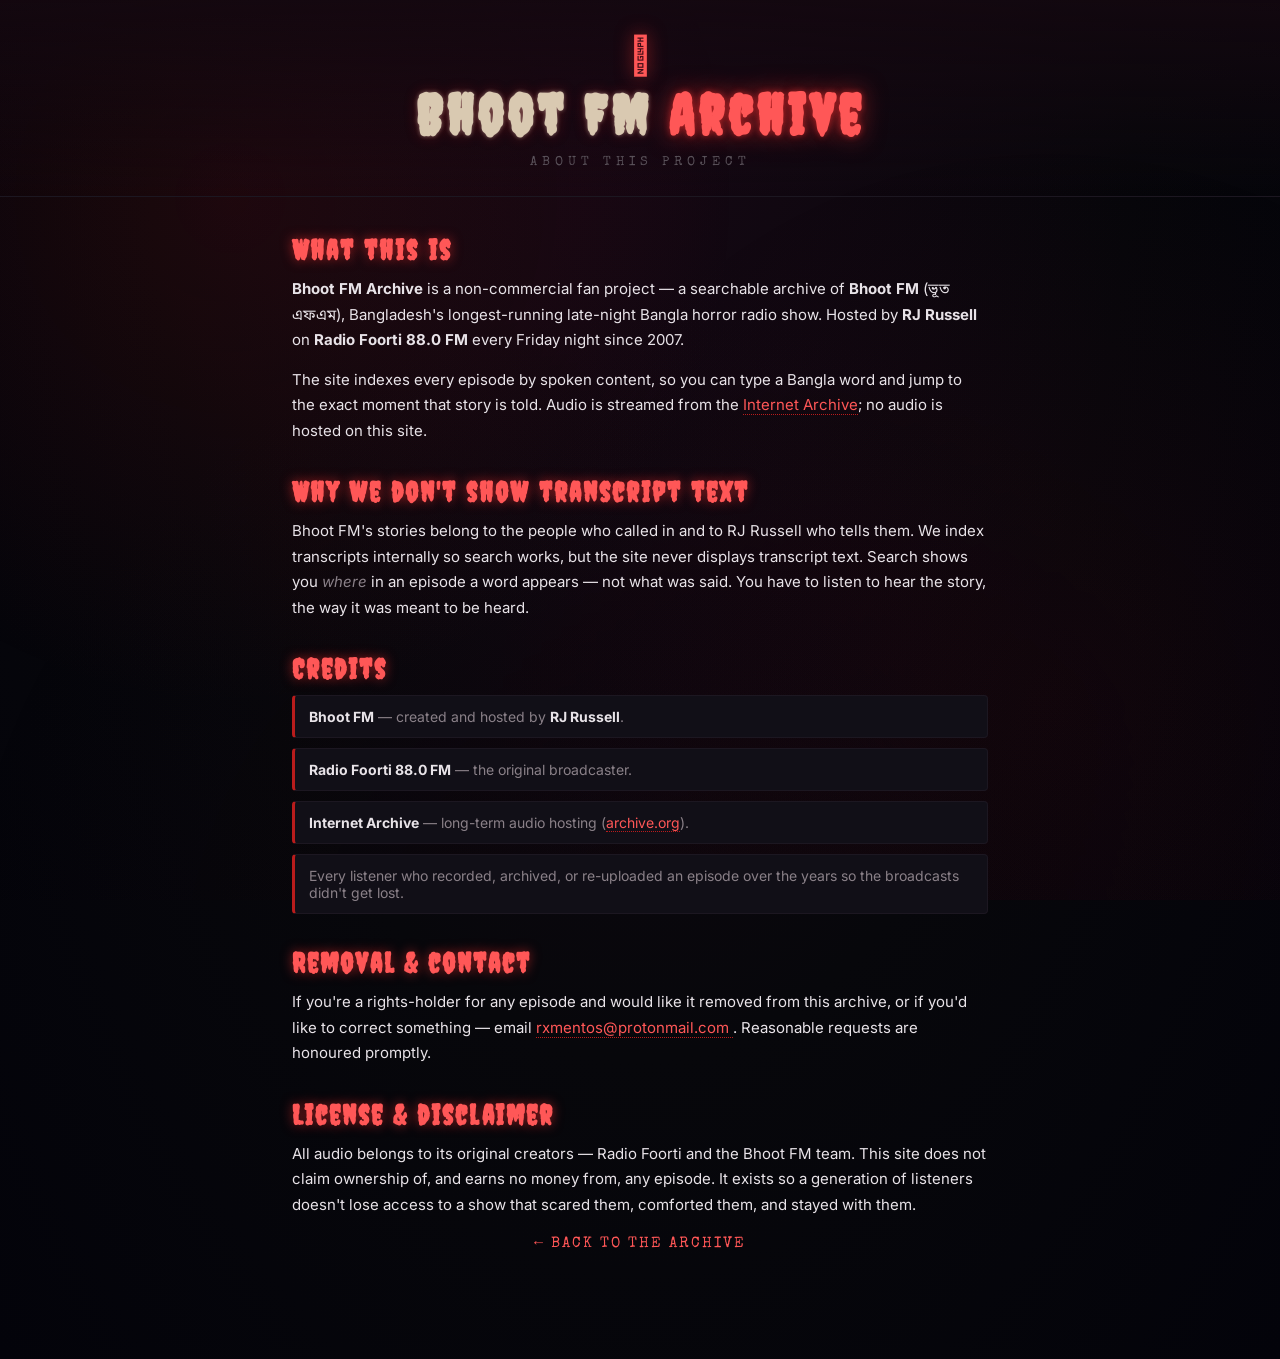
<file: static/about.html>
<!doctype html>
<html lang="en">
<head>
<meta charset="utf-8" />
<meta name="viewport" content="width=device-width, initial-scale=1, viewport-fit=cover" />
<meta name="theme-color" content="#07070b" />

<title>About — Bhoot FM Archive</title>
<meta name="description" content="About the Bhoot FM Archive: who built it, why it exists, credits to RJ Russell and Radio Foorti, and how to request removal." />
<meta name="robots" content="index, follow" />
<meta name="google-site-verification" content="x2k6XCK57qFtGtlagEFWVf2wMVAc4grhgmQkv-zWyIY" />
<meta name="msvalidate.01" content="B6535AEAFCCD59B1825B2DB499114FBD" />
<link rel="canonical" href="/about.html" />
<link rel="icon" href="/favicon.svg" type="image/svg+xml" />
<link rel="apple-touch-icon" href="/apple-touch-icon.png" />

<meta property="og:type" content="article" />
<meta property="og:site_name" content="Bhoot FM Archive" />
<meta property="og:title" content="About — Bhoot FM Archive" />
<meta property="og:description" content="A non-commercial fan archive of Bhoot FM, the Bangla horror radio show on Radio Foorti 88.0 FM hosted by RJ Russell." />
<meta property="og:image" content="/og-image.png" />
<meta property="og:image:width" content="1200" />
<meta property="og:image:height" content="630" />
<meta name="twitter:card" content="summary_large_image" />
<meta name="twitter:title" content="About — Bhoot FM Archive" />
<meta name="twitter:image" content="/og-image.png" />

<link rel="preconnect" href="https://fonts.googleapis.com" />
<link rel="preconnect" href="https://fonts.gstatic.com" crossorigin />
<link href="https://fonts.googleapis.com/css2?family=Creepster&family=Special+Elite&family=Noto+Sans+Bengali:wght@400;500;700&family=Inter:wght@400;500;600;700&display=swap" rel="stylesheet" />
<link rel="stylesheet" href="style.css" />
</head>
<body class="about-page">

<header role="banner">
  <div class="brand">
    <a href="/" class="logo" aria-label="Home">𓁹</a>
    <h1 class="title-flicker">
      Bhoot FM <span class="accent">Archive</span>
    </h1>
    <p class="tagline">about this project</p>
  </div>
</header>

<main id="main" role="main" class="about-main">
  <article class="about">
    <h2>What this is</h2>
    <p>
      <strong>Bhoot FM Archive</strong> is a non-commercial fan project — a
      searchable archive of <strong>Bhoot FM</strong>
      (<span lang="bn">ভূত এফএম</span>), Bangladesh's longest-running
      late-night Bangla horror radio show. Hosted by
      <strong>RJ Russell</strong> on
      <strong>Radio Foorti 88.0 FM</strong> every Friday night since 2007.
    </p>
    <p>
      The site indexes every episode by spoken content, so you can type a
      Bangla word and jump to the exact moment that story is told. Audio is
      streamed from the <a href="https://archive.org" rel="noopener noreferrer" target="_blank">Internet Archive</a>;
      no audio is hosted on this site.
    </p>

    <h2>Why we don't show transcript text</h2>
    <p>
      Bhoot FM's stories belong to the people who called in and to RJ Russell
      who tells them. We index transcripts internally so search works, but the
      site never displays transcript text. Search shows you
      <em>where</em> in an episode a word appears — not what was said. You
      have to listen to hear the story, the way it was meant to be heard.
    </p>

    <h2>Credits</h2>
    <ul class="credit-list">
      <li>
        <strong>Bhoot FM</strong> — created and hosted by
        <strong>RJ Russell</strong>.
      </li>
      <li>
        <strong>Radio Foorti 88.0 FM</strong> — the original broadcaster.
      </li>
      <li>
        <strong>Internet Archive</strong> — long-term audio hosting
        (<a href="https://archive.org" rel="noopener noreferrer" target="_blank">archive.org</a>).
      </li>
      <li>
        Every listener who recorded, archived, or re-uploaded an episode
        over the years so the broadcasts didn't get lost.
      </li>
    </ul>

    <h2>Removal &amp; contact</h2>
    <p>
      If you're a rights-holder for any episode and would like it removed
      from this archive, or if you'd like to correct something — email
      <a href="mailto:rxmentos@protonmail.com?subject=Bhoot%20FM%20Archive%20%E2%80%94%20takedown%2Fcontact">
        rxmentos@protonmail.com
      </a>.
      Reasonable requests are honoured promptly.
    </p>

    <h2>License &amp; disclaimer</h2>
    <p>
      All audio belongs to its original creators — Radio Foorti and the
      Bhoot FM team. This site does not claim ownership of, and earns no
      money from, any episode. It exists so a generation of listeners
      doesn't lose access to a show that scared them, comforted them, and
      stayed with them.
    </p>

    <p class="back-link">
      <a href="/">← back to the archive</a>
    </p>
  </article>
</main>

<script data-goatcounter="https://bhootfm.goatcounter.com/count" async src="//gc.zgo.at/count.js"></script>
</body>
</html>
</file>
<file: static/style.css>
/* ─── Theme ─────────────────────────────────────────────────────── */
:root {
  --bg: #07070b;
  --bg-grad: radial-gradient(ellipse at top, #160814 0%, #07070b 55%, #03030a 100%);
  --bg-elev: #110f17;
  --bg-elev-2: #1a1622;
  --border: #2c1f2a;
  --border-soft: #1c1721;
  --text: #e8e3e8;
  --text-dim: #8a8088;
  --text-faint: #5a525a;
  --blood: #b91c1c;
  --blood-soft: #ff5757;
  --blood-glow: rgba(255, 50, 50, 0.55);
  --bone: #d9c9b1;
  --player-h: 88px;
}

* { box-sizing: border-box; }
html, body {
  margin: 0; padding: 0; min-height: 100vh;
  background: var(--bg);
}
body {
  font-family: 'Inter', 'Noto Sans Bengali', system-ui, sans-serif;
  background: var(--bg);
  background-image: var(--bg-grad);
  color: var(--text);
  padding-bottom: calc(var(--player-h) + env(safe-area-inset-bottom) + 20px);
  overflow-x: hidden;
  position: relative;
  -webkit-tap-highlight-color: transparent;
}

::selection { background: var(--blood); color: var(--bone); }

/* ─── Background layers ─────────────────────────────────────────── */
/* One static fixed-position blood-mist layer. No scanlines, no noise —
   the cleaner background looks better and means one less compositor
   pass per frame. */
body::before {
  content: "";
  position: fixed; inset: 0; z-index: 0; pointer-events: none;
  background:
    radial-gradient(circle at 18% 22%, rgba(140, 16, 22, 0.16) 0%, transparent 40%),
    radial-gradient(circle at 82% 78%, rgba(80, 4, 20, 0.14) 0%, transparent 44%),
    radial-gradient(circle at 50% 110%, rgba(20, 4, 12, 0.28) 0%, transparent 58%);
}
/* Drip layer holds JS-spawned blood drops + secret easter eggs. */
#drip-layer {
  position: fixed; inset: 0; z-index: 9998; pointer-events: none; overflow: hidden;
}

header, main, .player-bar { position: relative; z-index: 1; }

/* ─── Header ────────────────────────────────────────────────────── */
header {
  padding: 32px 24px 22px;
  display: flex; flex-direction: column; align-items: center;
  gap: 18px;
  border-bottom: 1px solid var(--border-soft);
  background: linear-gradient(180deg, rgba(20, 8, 16, 0.85) 0%, rgba(7, 7, 11, 0.0) 100%);
}
.brand { display: flex; flex-direction: column; align-items: center; gap: 4px; text-align: center; }
.brand .logo {
  font-size: 38px;
  color: var(--blood-soft);
  text-shadow: 0 0 18px var(--blood-glow);
  /* Drop-shadow filter removed — was forcing a per-frame GPU blur on
     this constantly-blinking element. Text-shadow above gives the
     same visual; it's painted once into the layer. */
  animation: eye-blink 7s ease-in-out infinite;
  cursor: pointer;
  user-select: none;
  /* Hint the browser to put this on its own compositor layer so the
     opacity blink doesn't repaint the entire header. */
  will-change: opacity;
  transition: transform 0.2s;
}
.brand .logo:hover {
  transform: scale(1.15) rotate(-3deg);
  filter: drop-shadow(0 0 14px rgba(255, 110, 110, 0.7));
}
@keyframes eye-blink {
  0%, 92%, 100% { opacity: 1; }
  94%           { opacity: 0.15; }
  96%           { opacity: 1; }
}
.brand h1 {
  font-family: 'Creepster', 'Special Elite', cursive;
  font-size: clamp(38px, 6vw, 56px);
  margin: 0;
  letter-spacing: 4px;
  color: var(--bone);
  /* Shrunk text-shadow blur radius — 40px blur was expanding the paint
     rect to twice the title's size, forcing the compositor to handle
     more pixels every frame the title's layer was touched. */
  text-shadow:
    0 0 4px rgba(255, 240, 220, 0.4),
    0 0 14px rgba(185, 28, 28, 0.32);
}
.brand h1 .accent {
  color: var(--blood-soft);
  text-shadow: 0 0 6px var(--blood-glow), 0 0 24px var(--blood-glow);
}
/* Cheap flicker — only opacity. The previous animation tweened the
   text-shadow blur radius from 50px to 0 every 6s, which forced the
   GPU to re-rasterize the big glowing title every frame during each
   transition. Opacity-only flicker has the same visual effect at
   ~zero cost — plus will-change promotes it to its own compositor
   layer so the heavy text-shadow only paints once. */
.title-flicker {
  animation: flicker 6s infinite;
  will-change: opacity;
}
@keyframes flicker {
  0%, 19%, 21%, 23%, 25%, 54%, 56%, 100% { opacity: 1; }
  20%, 24%, 55%                          { opacity: 0.55; }
}
.brand .tagline {
  margin: 0;
  font-family: 'Special Elite', 'Noto Sans Bengali', serif;
  font-size: 13px;
  color: var(--text-faint);
  letter-spacing: 5px;
  text-transform: uppercase;
  /* Fixed height + single line so the layout never shifts when the
     rotating taglines change (English vs. Bangla have different
     intrinsic line heights, and longer phrases used to wrap). */
  height: 1.8em;
  line-height: 1.8em;
  white-space: nowrap;
  overflow: hidden;
  text-overflow: ellipsis;
  max-width: 92vw;
  will-change: opacity;
  contain: layout paint;
}

/* ─── Search ────────────────────────────────────────────────────── */
.search {
  display: flex; align-items: center; gap: 8px;
  width: 100%; max-width: 720px;
  flex-wrap: wrap;
  justify-content: center;
}
.search input {
  flex: 1; min-width: 220px;
  background: var(--bg-elev);
  border: 1px solid var(--border);
  color: var(--text);
  padding: 12px 16px;
  border-radius: 4px;
  font-size: 15px;
  font-family: 'Special Elite', 'Noto Sans Bengali', 'Inter', serif;
  letter-spacing: 1px;
  transition: border-color 0.2s, box-shadow 0.2s;
  min-height: 44px;
}
.search input::placeholder { color: var(--text-faint); font-style: italic; }
.search input:focus {
  outline: none;
  border-color: var(--blood);
  box-shadow: 0 0 0 1px var(--blood), 0 0 18px rgba(185, 28, 28, 0.35);
}
.search button {
  background: var(--blood);
  color: var(--bone);
  border: 1px solid #6b1010;
  padding: 11px 22px;
  border-radius: 4px;
  font-family: 'Special Elite', 'Noto Sans Bengali', serif;
  font-weight: 600;
  letter-spacing: 2px;
  cursor: pointer;
  transition: background 0.18s, box-shadow 0.18s, transform 0.06s;
  text-transform: uppercase;
  font-size: 13px;
  min-height: 44px;
}
.search button:hover { background: #d62525; box-shadow: 0 0 18px rgba(255, 50, 50, 0.5); }
.search button:active { transform: translateY(1px); }

/* Banglish toggle */
.banglish-toggle {
  display: flex;
  align-items: center;
  justify-content: center;
  gap: 8px;
  margin: 8px 0 0;
  font-family: 'Special Elite', 'Noto Sans Bengali', serif;
  font-size: 13px;
  color: var(--text-faint);
}

.toggle-label {
  display: flex;
  align-items: center;
  gap: 6px;
  cursor: pointer;
}

.toggle-text {
  color: var(--text-dim);
  font-weight: 500;
}

.toggle-hint {
  color: var(--text-faint);
  font-size: 12px;
}

.toggle-switch {
  position: relative;
  width: 44px;
  height: 24px;
  background: var(--bg-elev-2);
  border: 1px solid var(--border);
  border-radius: 12px;
  cursor: pointer;
  transition: background 0.2s, border-color 0.2s;
  padding: 0;
}

.toggle-switch[aria-checked="true"] {
  background: var(--blood);
  border-color: var(--blood);
}

.toggle-slider {
  position: absolute;
  top: 2px;
  left: 2px;
  width: 18px;
  height: 18px;
  background: var(--bone);
  border-radius: 50%;
  transition: transform 0.2s;
}

.toggle-switch[aria-checked="true"] .toggle-slider {
  transform: translateX(20px);
}
.icon-btn {
  background: var(--bg-elev);
  color: var(--blood-soft);
  border: 1px solid var(--border);
  padding: 10px 14px;
  border-radius: 4px;
  font-size: 18px;
  cursor: pointer;
  transition: border-color 0.15s, box-shadow 0.15s, transform 0.3s;
  min-height: 44px;
}
.icon-btn:hover {
  border-color: var(--blood);
  box-shadow: 0 0 14px -4px var(--blood-glow);
  transform: rotate(180deg);
}
/* (.filter / "indexed only" removed — all episodes are indexed now.) */

/* Bengali sub-name under the title (visible, helps both UX & SEO). */
.alt-name {
  margin: 0;
  font-family: 'Noto Sans Bengali', 'Special Elite', serif;
  font-size: 14px;
  color: var(--blood-soft);
  letter-spacing: 2px;
  opacity: 0.85;
  text-shadow: 0 0 10px var(--blood-glow);
}

/* How-to-use hint sits under the search box, gentle introduction. */
.how-to {
  margin: 4px 0 0;
  max-width: 620px;
  text-align: center;
  font-family: 'Special Elite', 'Noto Sans Bengali', serif;
  font-size: 13px;
  color: var(--text-faint);
  letter-spacing: 0.4px;
  line-height: 1.55;
}
.how-to .how-bn {
  display: block;
  margin-top: 6px;
  font-family: 'Noto Sans Bengali', sans-serif;
  letter-spacing: 0;
  font-size: 13px;
  color: var(--text-dim);
}
.how-to strong { color: var(--blood-soft); font-weight: 600; }
.how-eg {
  background: transparent;
  border: 1px dashed var(--border);
  color: var(--blood-soft);
  font-family: 'Noto Sans Bengali', sans-serif;
  font-size: 13px;
  padding: 1px 8px;
  margin: 0 1px;
  border-radius: 3px;
  cursor: pointer;
  transition: border-color 0.15s, background 0.15s;
}
.how-eg:hover {
  border-color: var(--blood);
  background: rgba(185, 28, 28, 0.12);
}
.how-to .how-chip {
  display: inline-block;
  padding: 1px 6px;
  border-radius: 3px;
  border: 1px solid var(--border);
  color: var(--blood-soft);
  font-size: 12px;
  letter-spacing: 1px;
}

/* Credits section — lives at the bottom of the content area. */
.credits {
  margin: 56px auto 24px;
  max-width: 720px;
  text-align: center;
  font-family: 'Special Elite', 'Noto Sans Bengali', serif;
  color: var(--text-faint);
  font-size: 13px;
  line-height: 1.7;
  letter-spacing: 0.4px;
  padding: 24px 16px 0;
  border-top: 1px solid var(--border-soft);
}
.credits-h {
  font-family: 'Creepster', 'Noto Sans Bengali', cursive;
  font-size: 22px;
  letter-spacing: 2px;
  color: var(--blood-soft);
  margin: 0 0 14px;
  text-shadow: 0 0 12px var(--blood-glow);
}
.credits p { margin: 0 0 10px; }
.credits p[lang="bn"] {
  font-family: 'Noto Sans Bengali', sans-serif;
  line-height: 1.85;
  letter-spacing: 0;
  color: var(--text-dim);
}
.credits strong { color: var(--text-dim); font-weight: 600; }
.credits a { color: var(--blood-soft); text-decoration: none; border-bottom: 1px dotted currentColor; }
.credits a:hover { color: var(--blood); }
.credits .thanks { color: var(--text-dim); }
.credits .copyright {
  margin-top: 18px;
  font-size: 11px;
  letter-spacing: 1.5px;
  text-transform: uppercase;
  color: var(--text-faint);
  opacity: 0.7;
}
.credits .copyright span { color: var(--blood-soft); margin-left: 4px; }

.kbd-hint {
  font-family: 'Special Elite', 'Noto Sans Bengali', monospace;
  font-size: 11px;
  color: var(--text-faint);
  letter-spacing: 2px;
  text-transform: uppercase;
  opacity: 0.6;
  display: none;
}
@media (hover: hover) and (pointer: fine) {
  .kbd-hint { display: block; }
}
.kbd-hint kbd {
  background: var(--bg-elev);
  border: 1px solid var(--border);
  border-radius: 3px;
  padding: 1px 6px;
  margin: 0 2px;
  font-size: 10px;
  color: var(--bone);
}

/* ─── Main ──────────────────────────────────────────────────────── */
main { max-width: 980px; margin: 0 auto; padding: 28px 22px; }
.status {
  color: var(--text-dim);
  margin-bottom: 16px;
  font-size: 13px;
  font-family: 'Special Elite', 'Noto Sans Bengali', serif;
  letter-spacing: 1px;
  min-height: 1.2em;
}
.hidden { display: none !important; }

/* ─── Cards ─────────────────────────────────────────────────────── */
.card {
  background: var(--bg-elev);
  border: 1px solid var(--border);
  border-radius: 6px;
  padding: 18px 20px;
  margin-bottom: 14px;
  transition: border-color 0.18s, box-shadow 0.18s, transform 0.12s;
  position: relative;
  overflow: hidden;
  /* Off-screen cards are skipped during paint/layout entirely. Huge
     win when there are 488 episode cards but only a dozen visible. */
  content-visibility: auto;
  contain-intrinsic-size: auto 70px;
}
.card::before {
  content: "";
  position: absolute; inset: 0;
  border-radius: 6px;
  pointer-events: none;
  background: linear-gradient(135deg, rgba(255, 70, 70, 0.0) 0%, rgba(255, 70, 70, 0.06) 50%, rgba(255, 70, 70, 0.0) 100%);
  opacity: 0;
  transform: translateX(-100%);
  transition: opacity 0.18s, transform 0.6s;
}
.card:hover { border-color: var(--blood); box-shadow: 0 0 0 1px rgba(185, 28, 28, 0.4), 0 0 28px -8px var(--blood-glow); }
.card:hover::before { opacity: 1; transform: translateX(100%); }
.card-appear {
  animation: card-rise 0.5s ease forwards;
  opacity: 0;
  /* Fallback: if animation doesn't run (reduced motion, JS issues),
     cards should still be visible after a brief moment. */
  animation-fill-mode: forwards;
}
@keyframes card-rise {
  from { opacity: 0; transform: translateY(8px); }
  to   { opacity: 1; transform: translateY(0); }
}
.card-head {
  display: flex; align-items: baseline; justify-content: space-between;
  gap: 12px; flex-wrap: wrap;
}
.card-date {
  font-family: 'Special Elite', 'Noto Sans Bengali', monospace;
  font-size: 12px;
  color: var(--text-faint);
  letter-spacing: 2px;
  text-transform: uppercase;
}
.card-title {
  font-family: 'Special Elite', 'Noto Sans Bengali', serif;
  font-weight: 600;
  font-size: 17px;
  color: var(--bone);
  letter-spacing: 1px;
}
.card-count {
  font-family: 'Special Elite', 'Noto Sans Bengali', monospace;
  font-size: 12px;
  color: var(--blood-soft);
  letter-spacing: 1.5px;
  text-transform: uppercase;
}

/* ─── Markers ───────────────────────────────────────────────────── */
.markers { display: flex; flex-wrap: wrap; gap: 8px; margin-top: 14px; }
.marker {
  display: inline-flex; align-items: center; gap: 6px;
  font-family: 'Special Elite', 'Noto Sans Bengali', monospace;
  font-size: 12px;
  background: var(--bg-elev-2);
  border: 1px solid var(--border);
  color: var(--blood-soft);
  padding: 8px 12px;
  border-radius: 4px;
  cursor: pointer;
  letter-spacing: 1.5px;
  transition: background 0.15s, border-color 0.15s, box-shadow 0.15s, transform 0.06s;
  font-variant-numeric: tabular-nums;
  min-height: 36px;
}
.marker::before { content: "▶"; font-size: 9px; opacity: 0.7; }
.marker:hover {
  background: rgba(185, 28, 28, 0.18);
  border-color: var(--blood);
  box-shadow: 0 0 14px -2px var(--blood-glow);
}
.marker:active { transform: scale(0.97); }
.marker.active {
  background: var(--blood);
  color: var(--bone);
  border-color: var(--blood);
  box-shadow: 0 0 22px -4px var(--blood-glow);
}
/* (Looping box-shadow pulses removed — animating shadow blur radius
   forces the GPU to re-rasterize the halo every frame. The static
   shadow already gives the markers their bloody glow.) */

/* ─── Episode card ──────────────────────────────────────────────── */
.episode-card {
  cursor: pointer;
  display: flex; align-items: center; justify-content: space-between;
  gap: 16px;
}
.episode-card .ep-segs {
  font-family: 'Special Elite', 'Noto Sans Bengali', monospace;
  font-size: 11px;
  letter-spacing: 1px;
  color: var(--text-faint);
  text-transform: uppercase;
}

/* ─── Transcript / marker grid view ─────────────────────────────── */
.transcript .back-btn {
  background: transparent;
  border: 1px solid var(--border);
  color: var(--text-dim);
  padding: 9px 14px;
  border-radius: 4px;
  cursor: pointer;
  margin-bottom: 14px;
  font-family: 'Special Elite', 'Noto Sans Bengali', serif;
  letter-spacing: 1.5px;
  font-size: 12px;
  text-transform: uppercase;
  transition: color 0.15s, border-color 0.15s, box-shadow 0.15s;
  min-height: 38px;
}
.transcript .back-btn:hover {
  color: var(--bone);
  border-color: var(--blood);
  box-shadow: 0 0 14px -4px var(--blood-glow);
}
.transcript h2 {
  margin: 0 0 4px;
  font-family: 'Special Elite', 'Noto Sans Bengali', serif;
  color: var(--bone);
  letter-spacing: 2px;
  font-size: clamp(20px, 4vw, 28px);
}
.t-meta {
  color: var(--text-dim);
  font-size: 12px;
  margin-bottom: 20px;
  font-family: 'Special Elite', 'Noto Sans Bengali', monospace;
  letter-spacing: 1.5px;
  text-transform: uppercase;
}
.t-grid {
  display: grid;
  grid-template-columns: repeat(auto-fill, minmax(110px, 1fr));
  gap: 8px;
}
.t-grid .marker {
  justify-content: center;
  padding: 14px 8px;
  font-size: 13px;
  /* Skip paint for markers scrolled off-screen — a typical episode
     has 200+ markers but only ~30 are on screen at any time. */
  content-visibility: auto;
  contain-intrinsic-size: auto 48px;
}
/* Marker + its "share this timestamp" sibling, treated as one cell. */
.marker-group {
  position: relative;
  display: flex;
  align-items: stretch;
}
.marker-group .marker {
  flex: 1 1 auto;
  min-width: 0;
  /* Square off the side that touches the share button. */
  border-radius: 4px 0 0 4px;
}
.marker-share {
  display: inline-flex;
  align-items: center;
  justify-content: center;
  background: var(--bg-elev);
  border: 1px solid var(--border);
  border-left: none;
  color: var(--text-faint);
  font-size: 12px;
  padding: 0 8px;
  border-radius: 0 4px 4px 0;
  cursor: pointer;
  transition: background 0.15s, color 0.15s, border-color 0.15s, transform 0.06s;
  /* Faded by default; brightens on group hover so it's discoverable but
     doesn't shout. On touch devices (no hover) it stays at full opacity. */
  opacity: 0.45;
}
.marker-group:hover .marker-share,
.marker-share:focus-visible { opacity: 1; }
.marker-share:hover {
  background: rgba(185, 28, 28, 0.18);
  border-color: var(--blood);
  color: var(--blood-soft);
}
.marker-share:active { transform: scale(0.94); }
.marker-share.copied {
  background: var(--blood);
  color: var(--bone);
  border-color: var(--blood);
}
.marker-share.copy-failed {
  border-color: var(--blood);
  color: var(--blood-soft);
}
@media (hover: none) {
  .marker-share { opacity: 0.8; }
}

/* ─── Player bar ────────────────────────────────────────────────── */
.player-bar {
  position: fixed;
  bottom: 0; left: 0; right: 0;
  /* Solid (almost) bg instead of backdrop-filter blur — same look at
     a fraction of the GPU cost. */
  background: linear-gradient(180deg, #160a12 0%, #07070b 100%);
  border-top: 1px solid var(--border);
  padding: 12px 22px calc(12px + env(safe-area-inset-bottom));
  display: flex; align-items: center; gap: 16px;
  height: calc(var(--player-h) + env(safe-area-inset-bottom));
  z-index: 20;
}
/* Audio-reactive dial — a canvas. The glow used to be an animated
   filter: drop-shadow which forces a per-frame GPU blur on the whole
   element. Static box-shadow on a wrapper is effectively free. */
.dial {
  width: 36px; height: 36px;
  flex-shrink: 0;
  border-radius: 50%;
  box-shadow: 0 0 10px -1px var(--blood-glow);
  cursor: pointer;
  transform: translateZ(0);
  /* contain:layout stops repaints spreading to the rest of the bar. */
  contain: layout style;
}
.now {
  min-width: 0;
  flex: 0 1 280px;
  cursor: pointer;
  transition: opacity 0.15s;
}
.now:hover { opacity: 0.75; }
.now-title {
  font-family: 'Special Elite', 'Noto Sans Bengali', serif;
  font-weight: 600;
  color: var(--bone);
  letter-spacing: 1px;
  white-space: nowrap;
  overflow: hidden;
  text-overflow: ellipsis;
}
.now-meta {
  font-family: 'Special Elite', 'Noto Sans Bengali', monospace;
  font-size: 11px;
  color: var(--text-faint);
  margin-top: 3px;
  letter-spacing: 1.5px;
  text-transform: uppercase;
  white-space: nowrap;
  overflow: hidden;
  text-overflow: ellipsis;
}
.player-bar audio { display: none; }

/* ── Expand button ──────────────────────────────────────────────── */
.expand-btn {
  display: grid; place-items: center;
  width: 28px; height: 28px;
  border-radius: 50%;
  border: 1px solid var(--border);
  background: transparent;
  color: var(--text-faint);
  cursor: pointer;
  flex-shrink: 0;
  transition: color 0.15s, border-color 0.15s, transform 0.2s;
}
.expand-btn:hover       { color: var(--bone); border-color: var(--blood); }
.expand-btn.active      { color: var(--blood-soft); border-color: var(--blood);
                           transform: rotate(180deg); }

/* ── Expanded now-playing panel ─────────────────────────────────── */
.expanded-player {
  position: fixed;
  inset: 0;
  z-index: 19;
  /* Deep dark background with a very faint warm-red tint at the top. */
  background: radial-gradient(ellipse at 50% 40%, #150608 0%, #07070b 65%);
  display: flex;
  flex-direction: column;
  align-items: center;
  justify-content: center;
  padding: 64px 24px calc(var(--player-h) + 24px);
  transform: translateY(100%);
  transition: transform 0.4s cubic-bezier(0.25, 0.46, 0.45, 0.94);
  will-change: transform;
  overflow: hidden;
}
.expanded-player.open { transform: translateY(0); }

/* Background scroll lock — applied to <body> while the expanded player is
   open. The JS sets position:fixed + top inline (so it survives iOS Safari);
   this rule kills any residual scroll affordance on browsers that ignore the
   position trick (older Edge mobile, in-app webviews). */
body.scroll-locked { overflow: hidden; touch-action: none; overscroll-behavior: contain; }

.collapse-btn {
  position: absolute;
  top: 20px; left: 50%; transform: translateX(-50%);
  display: grid; place-items: center;
  width: 40px; height: 40px;
  border-radius: 50%;
  border: 1px solid var(--border);
  background: transparent;
  color: var(--text-dim);
  cursor: pointer;
  transition: color 0.15s, border-color 0.15s;
}
.collapse-btn:hover { color: var(--bone); border-color: var(--blood); }

/* Ghost watermark — breathes slowly behind the card. */
.exp-ghost {
  position: absolute;
  font-size: clamp(240px, 45vw, 420px);
  line-height: 1;
  color: var(--blood);
  opacity: 0;
  pointer-events: none;
  user-select: none;
  top: 50%; left: 50%;
  transform: translate(-50%, -52%);
  filter: blur(3px);
  animation: exp-ghost-breathe 5s ease-in-out infinite;
}
@keyframes exp-ghost-breathe {
  0%, 100% { opacity: 0.055; transform: translate(-50%, -52%) scale(1.00); }
  50%       { opacity: 0.090; transform: translate(-50%, -52%) scale(1.05); }
}

/* Card — sits above the ghost watermark. */
.exp-card {
  position: relative;
  z-index: 1;
  display: flex;
  flex-direction: column;
  align-items: center;
  gap: 18px;
  max-width: min(640px, 88vw);
  text-align: center;
}

/* "▶ NOW PLAYING" label */
.exp-now-playing {
  font-family: 'Special Elite', 'Noto Sans Bengali', monospace;
  font-size: 10px;
  letter-spacing: 5px;
  text-transform: uppercase;
  color: var(--blood-soft);
  opacity: 0.75;
  margin: 0;
}

/* Episode title */
.exp-ep-title {
  font-family: 'Creepster', 'Special Elite', 'Noto Sans Bengali', serif;
  font-size: clamp(28px, 7vw, 58px);
  color: var(--bone);
  letter-spacing: 3px;
  line-height: 1.15;
  text-shadow:
    0 0 60px rgba(255, 50, 50, 0.55),
    0 0 20px rgba(255, 30, 30, 0.35),
    0 2px  8px rgba(0, 0, 0, 0.8);
  animation: title-flicker 9s ease-in-out infinite;
}

/* Date / duration */
.exp-ep-meta {
  font-family: 'Special Elite', 'Noto Sans Bengali', monospace;
  font-size: 12px;
  color: var(--text-faint);
  letter-spacing: 3px;
  text-transform: uppercase;
  opacity: 0.7;
  margin: 0;
}

/* Custom controls (Spotify-style). */
.player-controls {
  display: flex;
  align-items: center;
  gap: 6px;
  flex-shrink: 0;
}
.play-btn {
  width: 44px; height: 44px;
  border-radius: 50%;
  border: none;
  background: var(--bone);
  color: #0b0306;
  display: grid; place-items: center;
  cursor: pointer;
  flex-shrink: 0;
  transition: transform 0.12s, box-shadow 0.2s, background 0.15s;
  box-shadow: 0 0 0 0 var(--blood-glow);
}
.play-btn:hover {
  transform: scale(1.05);
  background: #fff;
  box-shadow: 0 0 18px -2px var(--blood-glow);
}
.play-btn:active { transform: scale(0.96); }
.play-btn .icon-pause { display: none; }
.play-btn.playing .icon-play  { display: none; }
.play-btn.playing .icon-pause { display: block; }
.skip-btn {
  width: 32px; height: 32px;
  border-radius: 50%;
  border: 1px solid var(--border);
  background: transparent;
  color: var(--text-dim);
  display: grid; place-items: center;
  cursor: pointer;
  flex-shrink: 0;
  transition: color 0.15s, border-color 0.15s, transform 0.1s;
}
.skip-btn:hover:not(:disabled) {
  color: var(--bone);
  border-color: var(--blood);
}
.skip-btn:active:not(:disabled) { transform: scale(0.93); }
.skip-btn:disabled {
  opacity: 0.25;
  cursor: not-allowed;
}
/* Press-and-hold accelerating seek — subtle glow + scale so the user can
   tell the button has entered the "scrubbing" phase vs. a single tap. */
.skip-btn.seeking:not(:disabled) {
  color: var(--blood-soft);
  border-color: var(--blood);
  box-shadow: 0 0 14px -2px var(--blood-glow);
  animation: skip-pulse 0.55s ease-in-out infinite;
}
@keyframes skip-pulse {
  0%, 100% { transform: scale(0.95); }
  50%      { transform: scale(1.05); }
}
@media (prefers-reduced-motion: reduce) {
  .skip-btn.seeking { animation: none; }
}

.scrubber-wrap {
  flex: 1 1 240px;
  min-width: 0;
  display: flex; align-items: center; gap: 10px;
}
.time-cur, .time-dur {
  font-family: 'Special Elite', 'Noto Sans Bengali', monospace;
  font-size: 11px;
  color: var(--text-faint);
  letter-spacing: 1px;
  min-width: 38px;
  text-align: center;
  font-variant-numeric: tabular-nums;
  flex-shrink: 0;
}
.time-dur { color: var(--text-dim); }
.scrubber {
  flex: 1;
  height: 24px;            /* large hit area for touch */
  display: flex; align-items: center;
  cursor: pointer;
  position: relative;
  touch-action: none;       /* we handle pointer events */
  outline: none;
}
.scrubber-track {
  position: relative;
  width: 100%;
  height: 4px;
  background: rgba(255, 255, 255, 0.08);
  border-radius: 999px;
  overflow: visible;
  transition: height 0.15s;
}
.scrubber:hover .scrubber-track,
.scrubber:focus-visible .scrubber-track,
.scrubber.dragging .scrubber-track { height: 6px; }
.scrubber-buffer {
  position: absolute; top: 0; bottom: 0; left: 0;
  width: 0;
  background: rgba(255, 255, 255, 0.14);
  border-radius: 999px;
}
.scrubber-fill {
  position: absolute; top: 0; bottom: 0; left: 0;
  width: 0;
  background: linear-gradient(90deg, var(--blood-soft), var(--blood));
  border-radius: 999px;
  box-shadow: 0 0 8px -1px var(--blood-glow);
}
.scrubber-thumb {
  position: absolute;
  top: 50%;
  left: 0;
  width: 12px; height: 12px;
  margin: -6px 0 0 -6px;
  background: var(--bone);
  border-radius: 50%;
  opacity: 0;
  transform: scale(0.6);
  transition: opacity 0.15s, transform 0.15s;
  pointer-events: none;
  box-shadow: 0 0 0 2px rgba(0,0,0,0.5), 0 0 10px -1px var(--blood-glow);
}
.scrubber:hover .scrubber-thumb,
.scrubber:focus-visible .scrubber-thumb,
.scrubber.dragging .scrubber-thumb {
  opacity: 1;
  transform: scale(1);
}
.ghost-btn {
  background: transparent;
  border: 1px solid var(--border);
  color: var(--text);
  padding: 9px 14px;
  border-radius: 4px;
  cursor: pointer;
  font-size: 16px;
  transition: border-color 0.15s, box-shadow 0.15s, color 0.15s;
  flex-shrink: 0;
  min-height: 38px;
}
.ghost-btn:hover {
  border-color: var(--blood);
  color: var(--blood-soft);
  box-shadow: 0 0 14px -4px var(--blood-glow);
}

/* ─── States ────────────────────────────────────────────────────── */
.empty { padding: 60px 16px; text-align: center; color: var(--text-dim); font-family: 'Special Elite', 'Noto Sans Bengali', serif; }
.empty-hint {
  margin-top: 18px;
  font-size: 13px;
  color: var(--text-faint);
  display: inline-flex; flex-wrap: wrap; align-items: center; justify-content: center; gap: 6px;
  max-width: 460px;
}
.empty-hint strong { color: var(--blood-soft); }
.empty h2 {
  font-family: 'Creepster', 'Noto Sans Bengali', cursive;
  color: var(--blood-soft);
  margin: 0 0 12px;
  font-size: 28px;
  letter-spacing: 3px;
}
.loading::before {
  content: "▒";
  display: inline-block;
  margin-right: 8px;
  animation: ghost-pulse 1.1s ease-in-out infinite;
}
@keyframes ghost-pulse { 0%, 100% { opacity: 0.3; } 50% { opacity: 1; } }
.error {
  color: var(--blood-soft);
  background: rgba(185, 28, 28, 0.08);
  border: 1px solid rgba(185, 28, 28, 0.3);
  padding: 12px 14px;
  border-radius: 4px;
  font-family: 'Special Elite', 'Noto Sans Bengali', serif;
}

/* ─── Mobile ────────────────────────────────────────────────────── */
@media (max-width: 700px) {
  header { padding: 22px 14px 16px; gap: 14px; }
  .search input { min-width: 0; flex: 1 1 100%; }
  .search button[type="submit"] { flex: 1 1 100%; }
  .icon-btn { padding: 12px 16px; }
  main { padding: 18px 14px; }
  .card { padding: 14px 14px; }
  .card-title { font-size: 16px; }
  .markers .marker { padding: 10px 12px; font-size: 13px; min-height: 40px; }
  .t-grid { grid-template-columns: repeat(auto-fill, minmax(90px, 1fr)); }
  .player-bar { padding: 10px 12px calc(10px + env(safe-area-inset-bottom)); gap: 10px; }
  .dial { width: 30px; height: 30px; }
  .now { flex: 0 1 140px; }
  .now-meta { font-size: 10px; }
  .ghost-btn { padding: 8px 10px; }
}

/* ── Mobile: three-row player layout.
   Row 1 — dial · title · expand-button
   Row 2 — ⏮ ⏸ ⏭  (centred, large touch targets)
   Row 3 — scrubber full width                       */
@media (max-width: 720px) {
  .player-bar {
    --player-h: auto;
    flex-wrap: wrap;
    padding: 12px 16px calc(14px + env(safe-area-inset-bottom));
    align-items: center;
    height: auto;
    row-gap: 10px;
    column-gap: 10px;
  }
  /* Row 1 */
  .dial        { order: 1; width: 36px; height: 36px; flex-shrink: 0; }
  .now         { order: 2; flex: 1 1 0; min-width: 0; }
  .expand-btn  { order: 3; flex-shrink: 0; }
  /* Row 2 — full-width centred controls */
  .player-controls {
    order: 4;
    flex: 0 0 100%;
    justify-content: center;
    gap: 24px;
  }
  .player-controls .skip-btn {
    width: 44px; height: 44px;
  }
  .player-controls .play-btn {
    width: 56px; height: 56px;
  }
  /* Row 3 */
  .scrubber-wrap { order: 5; flex: 0 0 100%; }

  .exp-ghost { font-size: 180px; }
  .exp-ep-title { font-size: clamp(26px, 8vw, 42px); }
}

@media (max-width: 420px) {
  .brand h1 { letter-spacing: 2px; }
  .brand .tagline { font-size: 11px; letter-spacing: 3px; }
}

/* ─── Home view ─────────────────────────────────────────────────── */
.home { display: flex; flex-direction: column; gap: 28px; }

/* First-run welcome — shown to visitors with no listening history. */
.first-run {
  position: relative;
  background:
    linear-gradient(135deg, rgba(185, 28, 28, 0.10) 0%, rgba(20, 8, 16, 0.85) 60%, rgba(7, 7, 11, 0.92) 100%),
    var(--bg-elev);
  border: 1px solid rgba(185, 28, 28, 0.30);
  border-radius: 8px;
  padding: 22px 26px 20px;
  box-shadow: 0 0 30px -12px var(--blood-glow);
}
.first-run-label {
  font-family: 'Special Elite', 'Noto Sans Bengali', monospace;
  font-size: 12px; letter-spacing: 3px; text-transform: uppercase;
  color: var(--blood-soft);
  margin-bottom: 10px;
}
.first-run-lede {
  margin: 0 0 16px;
  font-family: 'Special Elite', 'Noto Sans Bengali', serif;
  font-size: 14px;
  color: var(--text);
  line-height: 1.6;
  letter-spacing: 0.4px;
  max-width: 640px;
}
.first-run-lede em { color: var(--blood-soft); font-style: italic; }
.first-run-steps {
  list-style: none;
  margin: 0 0 14px;
  padding: 0;
  display: flex; flex-direction: column; gap: 10px;
}
.first-run-steps li {
  display: flex; align-items: center; gap: 12px;
  font-family: 'Special Elite', 'Noto Sans Bengali', serif;
  font-size: 14px;
  color: var(--text-dim);
  line-height: 1.5;
}
.first-run-steps .step-num {
  flex-shrink: 0;
  width: 26px; height: 26px;
  border-radius: 50%;
  border: 1px solid var(--blood);
  color: var(--blood-soft);
  display: inline-flex; align-items: center; justify-content: center;
  font-family: 'Special Elite', monospace;
  font-size: 12px;
  background: rgba(185, 28, 28, 0.10);
}
.first-run-steps .step-hint {
  color: var(--text-faint);
  font-size: 12px;
  font-style: italic;
  margin-left: 4px;
}
.first-run-or {
  margin-top: 14px;
  font-family: 'Special Elite', 'Noto Sans Bengali', monospace;
  font-size: 11px;
  letter-spacing: 2px;
  text-transform: uppercase;
  color: var(--text-faint);
  text-align: center;
  opacity: 0.7;
}
.first-run-dismiss {
  position: absolute; top: 8px; right: 10px;
  background: transparent;
  border: 1px solid transparent;
  color: var(--text-faint);
  font-size: 14px;
  width: 28px; height: 28px;
  border-radius: 4px;
  cursor: pointer;
  transition: color 0.15s, border-color 0.15s;
}
.first-run-dismiss:hover { color: var(--blood-soft); border-color: var(--border); }
@media (max-width: 520px) {
  .first-run { padding: 18px 18px 16px; }
  .first-run-lede { font-size: 13px; }
  .first-run-steps li { font-size: 13px; }
}

/* Continue-listening hero */
.hero {
  background: linear-gradient(135deg, rgba(185, 28, 28, 0.14) 0%, rgba(20, 8, 16, 0.85) 60%, rgba(7, 7, 11, 0.92) 100%);
  border: 1px solid var(--border);
  border-radius: 8px;
  padding: 22px 24px;
  position: relative;
  overflow: hidden;
}
.hero::after {
  content: "𓁹";
  position: absolute; right: 18px; top: 8px;
  font-size: 70px; color: var(--blood-soft);
  opacity: 0.07; pointer-events: none;
  text-shadow: 0 0 24px var(--blood-glow);
}
.hero-label {
  font-family: 'Special Elite', 'Noto Sans Bengali', monospace;
  font-size: 11px; letter-spacing: 3px; text-transform: uppercase;
  color: var(--blood-soft);
  margin-bottom: 8px;
}
.hero-title {
  font-family: 'Special Elite', 'Noto Sans Bengali', serif;
  font-size: clamp(20px, 3.4vw, 26px);
  color: var(--bone);
  letter-spacing: 1.2px;
  margin-bottom: 4px;
}
.hero-meta {
  font-family: 'Special Elite', 'Noto Sans Bengali', monospace;
  font-size: 12px;
  color: var(--text-dim);
  letter-spacing: 1.5px;
  text-transform: uppercase;
  margin-bottom: 14px;
}
.hero-progress {
  height: 4px; background: rgba(255, 255, 255, 0.06);
  border-radius: 2px; overflow: hidden;
  margin-bottom: 16px;
}
.hero-progress-fill {
  height: 100%;
  background: linear-gradient(90deg, var(--blood) 0%, var(--blood-soft) 100%);
  box-shadow: 0 0 10px -2px var(--blood-glow);
  width: 0%;
  transition: width 0.4s ease;
}
.hero-actions { display: flex; flex-wrap: wrap; gap: 8px; }
.hero-btn {
  font-family: 'Special Elite', 'Noto Sans Bengali', serif;
  font-size: 12px;
  padding: 10px 16px;
  border-radius: 4px;
  cursor: pointer;
  letter-spacing: 1.5px;
  text-transform: uppercase;
  transition: background 0.15s, border-color 0.15s, color 0.15s, box-shadow 0.15s;
  min-height: 38px;
}
.hero-btn.primary {
  background: var(--blood);
  border: 1px solid var(--blood);
  color: var(--bone);
}
.hero-btn.primary:hover {
  background: var(--blood-soft); border-color: var(--blood-soft);
  box-shadow: 0 0 18px -2px var(--blood-glow);
}
.hero-btn.ghost {
  background: transparent;
  border: 1px solid var(--border);
  color: var(--text-dim);
}
.hero-btn.ghost:hover {
  border-color: var(--blood);
  color: var(--blood-soft);
}
.hero-time { opacity: 0.85; margin-left: 4px; font-variant-numeric: tabular-nums; }

/* Empty state for the hero (user has some history but nothing in progress) */
.hero.hero-empty { padding-bottom: 18px; }
.hero-empty-lede {
  font-family: 'Special Elite', 'Noto Sans Bengali', serif;
  font-size: 13px;
  color: var(--text-dim);
  line-height: 1.55;
  margin-top: 6px;
  max-width: 56ch;
}
.hero-empty-lede strong { color: var(--blood-soft); font-weight: 500; }

/* Tonight's pick action buttons under the feature card */
.tonight-actions {
  display: flex;
  flex-wrap: wrap;
  gap: 8px;
  margin-top: 10px;
}


/* Rails (tonight's pick, recently played) */
.rails { display: flex; flex-direction: column; gap: 22px; }
.rail-label {
  font-family: 'Special Elite', 'Noto Sans Bengali', monospace;
  font-size: 12px; letter-spacing: 3px; text-transform: uppercase;
  color: var(--blood-soft);
  margin-bottom: 10px;
  display: flex; align-items: center; gap: 12px;
}
.rail-sub {
  color: var(--text-faint);
  font-size: 10px; letter-spacing: 2px; text-transform: none;
  font-style: italic;
}
.rail-clear {
  background: transparent;
  border: 1px solid var(--border);
  color: var(--text-faint);
  font-family: 'Special Elite', monospace;
  font-size: 10px; letter-spacing: 2px; text-transform: uppercase;
  padding: 4px 8px; border-radius: 3px; cursor: pointer;
  margin-left: auto;
}
.rail-clear:hover { color: var(--blood-soft); border-color: var(--blood); }
.rail-cards { display: grid; grid-template-columns: repeat(auto-fill, minmax(260px, 1fr)); gap: 10px; }

/* Tonight's pick — single feature card, wide and prominent. */
#rail-tonight .rail-cards { grid-template-columns: 1fr; }
#rail-tonight .episode-card {
  padding: 22px 24px 22px;
  background:
    linear-gradient(135deg, rgba(185, 28, 28, 0.16) 0%, rgba(20, 8, 16, 0.85) 55%, rgba(7, 7, 11, 0.92) 100%),
    var(--bg-elev);
  border-color: rgba(185, 28, 28, 0.32);
  box-shadow: 0 0 30px -10px var(--blood-glow);
}
#rail-tonight .episode-card::after {
  content: "𓁹";
  position: absolute; right: 18px; top: 6px;
  font-size: 88px; color: var(--blood-soft);
  opacity: 0.07; pointer-events: none;
  text-shadow: 0 0 24px var(--blood-glow);
}
#rail-tonight .card-title { font-size: clamp(20px, 3vw, 24px); }
#rail-tonight .card-date  { font-size: 13px; margin-top: 6px; }
.rail-scroll {
  grid-template-columns: none;
  display: flex;
  gap: 10px;
  overflow-x: auto;
  scroll-snap-type: x mandatory;
  padding-bottom: 6px;
  -webkit-overflow-scrolling: touch;
}
.rail-scroll .card {
  flex: 0 0 280px;
  scroll-snap-align: start;
  margin-bottom: 0;
}
.rail-scroll::-webkit-scrollbar { height: 6px; }
.rail-scroll::-webkit-scrollbar-thumb { background: var(--border); border-radius: 3px; }

/* Browse section */
.browse-head {
  display: flex; align-items: baseline; gap: 14px; flex-wrap: wrap;
  margin-bottom: 12px;
}
.browse-label {
  font-family: 'Special Elite', 'Noto Sans Bengali', monospace;
  font-size: 12px; letter-spacing: 3px; text-transform: uppercase;
  color: var(--blood-soft);
}
.browse-sub {
  font-family: 'Special Elite', 'Noto Sans Bengali', monospace;
  font-size: 11px; letter-spacing: 1.5px; color: var(--text-faint);
}
.years, .months {
  display: flex;
  flex-wrap: wrap;
  gap: 6px;
  margin-bottom: 14px;
  padding-bottom: 6px;
  overflow-x: auto;
  -webkit-overflow-scrolling: touch;
}
.year-pill, .month-pill {
  background: var(--bg-elev);
  border: 1px solid var(--border);
  color: var(--text-dim);
  font-family: 'Special Elite', 'Noto Sans Bengali', monospace;
  font-size: 12px;
  letter-spacing: 1.5px;
  padding: 8px 14px;
  border-radius: 4px;
  cursor: pointer;
  white-space: nowrap;
  transition: background 0.15s, color 0.15s, border-color 0.15s, box-shadow 0.15s;
  min-height: 36px;
  display: inline-flex; align-items: center; gap: 6px;
}
.year-pill:hover, .month-pill:hover {
  color: var(--blood-soft); border-color: var(--blood);
}
.year-pill.active, .month-pill.active {
  background: var(--blood);
  color: var(--bone);
  border-color: var(--blood);
  box-shadow: 0 0 14px -4px var(--blood-glow);
}
.pill-count {
  font-size: 10px; opacity: 0.7;
  letter-spacing: 1px;
}
.browse-grid {
  display: grid;
  grid-template-columns: repeat(auto-fill, minmax(260px, 1fr));
  gap: 10px;
}
.browse-grid .card { margin-bottom: 0; }

/* Card status decorations (used everywhere — home, browse, search) */
.card.ep-completed { opacity: 0.78; }
.card.ep-completed .card-title::before {
  content: "✓ ";
  color: var(--bone);
  opacity: 0.6;
}
.card-badge {
  position: absolute; top: 10px; right: 12px;
  font-family: 'Special Elite', 'Noto Sans Bengali', monospace;
  font-size: 10px; letter-spacing: 1.5px; text-transform: uppercase;
  z-index: 3;
}
.card-badge.done { color: var(--text-faint); }
.card-badge.in-prog { color: var(--blood-soft); }

/* When a Friday the 13th card has a status badge, shift the F13 mark to
   the left side so they don't overlap. The F13 mark is decorative; the
   status badge is functional info that must stay readable. */
.episode-card.friday-13th:has(.card-badge) .f13-mark {
  left: 10px;
  right: auto;
}
.card-progress {
  position: absolute; left: 0; right: 0; bottom: 0;
  height: 3px;
  background: rgba(255, 255, 255, 0.04);
  pointer-events: none;
}
.card-progress-fill {
  height: 100%;
  background: linear-gradient(90deg, var(--blood) 0%, var(--blood-soft) 100%);
  box-shadow: 0 0 8px -1px var(--blood-glow);
}

/* Episode card — used everywhere */
.episode-card .card-main { flex: 1 1 auto; min-width: 0; }
.episode-card { padding-bottom: 18px; }

/* Browse-grid cards center both lines so the title and duration sit as a
   tidy stacked block — left-aligned title above a centered duration looked
   unbalanced. Scoped to .episode-card so search-result cards (which have a
   side-by-side title + trace-count layout in .card-head) aren't affected. */
.episode-card .card-title,
.episode-card .card-date { text-align: center; }
.episode-card .card-date { margin-top: 6px; }

/* Card context menu */
.card-menu {
  position: fixed;
  z-index: 30;
  background: var(--bg-elev);
  border: 1px solid var(--border);
  border-radius: 6px;
  padding: 4px;
  box-shadow: 0 8px 24px rgba(0, 0, 0, 0.6), 0 0 18px -6px var(--blood-glow);
  min-width: 180px;
  display: flex; flex-direction: column;
}
.card-menu-item {
  background: transparent;
  border: none;
  color: var(--text);
  font-family: 'Special Elite', 'Noto Sans Bengali', serif;
  font-size: 13px;
  letter-spacing: 1px;
  text-align: left;
  padding: 9px 12px;
  border-radius: 4px;
  cursor: pointer;
  display: flex; align-items: center; gap: 8px;
}
.card-menu-item:hover { background: rgba(185, 28, 28, 0.18); color: var(--blood-soft); }
.card-menu-item.danger:hover { color: var(--blood-soft); }
.card-menu-sep {
  height: 1px; background: var(--border-soft); margin: 4px 6px;
}

/* Reset history link in footer — styled to match neighboring about-link */
button.about-link.reset-history-btn {
  background: none;
  border: none;
  border-bottom: 1px dotted var(--text-faint);
  padding: 0 0 1px;
  font: inherit;
  font-size: inherit;
  cursor: pointer;
  color: var(--text-faint);
  letter-spacing: inherit;
}
button.about-link.reset-history-btn:hover {
  color: var(--blood-soft);
  border-bottom-color: var(--blood);
}
.device-note {
  font-size: 11px;
  color: var(--text-faint);
  font-family: 'Special Elite', 'Noto Sans Bengali', monospace;
  letter-spacing: 1px;
  margin-top: 6px;
}
.device-note em { color: var(--text-dim); font-style: normal; }
.device-note strong {
  color: var(--blood-soft);
  font-weight: 600;
  letter-spacing: 1.5px;
  text-transform: uppercase;
  font-size: 10px;
  margin-right: 4px;
}
.device-note-icon {
  color: var(--blood-soft);
  margin-right: 4px;
  opacity: 0.8;
}

/* ── Skip-to-search link (visually hidden until focused) ───────────── */
.skip-link {
  position: absolute;
  left: 50%;
  top: -50px;
  transform: translateX(-50%);
  z-index: 999;
  background: var(--blood);
  color: var(--bone);
  font-family: 'Special Elite', 'Noto Sans Bengali', monospace;
  font-size: 12px;
  letter-spacing: 2px;
  text-transform: uppercase;
  padding: 10px 18px;
  border-radius: 4px;
  text-decoration: none;
  transition: top 0.15s ease;
  box-shadow: 0 0 18px -4px var(--blood-glow);
}
.skip-link:focus {
  top: 10px;
  outline: 2px solid var(--bone);
  outline-offset: 2px;
}

/* ── Browse filter + sort controls ────────────────────────────────── */
.browse-controls {
  display: flex;
  flex-wrap: wrap;
  align-items: center;
  justify-content: space-between;
  gap: 12px 18px;
  margin: 4px 0 14px;
  padding: 10px 12px;
  background: rgba(255, 255, 255, 0.015);
  border: 1px solid var(--border-soft, var(--border));
  border-radius: 6px;
}
.filter-group {
  display: inline-flex;
  flex-wrap: wrap;
  gap: 6px;
}
.filter-pill {
  background: var(--bg-elev);
  border: 1px solid var(--border);
  color: var(--text-dim);
  font-family: 'Special Elite', 'Noto Sans Bengali', monospace;
  font-size: 11px;
  letter-spacing: 1.5px;
  text-transform: uppercase;
  padding: 7px 13px;
  border-radius: 4px;
  cursor: pointer;
  transition: background 0.15s, color 0.15s, border-color 0.15s, box-shadow 0.15s;
  min-height: 32px;
}
.filter-pill:hover { color: var(--blood-soft); border-color: var(--blood); }
.filter-pill:focus-visible { outline: 2px solid var(--blood-soft); outline-offset: 2px; }
.filter-pill.active {
  background: var(--blood);
  color: var(--bone);
  border-color: var(--blood);
  box-shadow: 0 0 12px -4px var(--blood-glow);
}
.sort-group {
  display: inline-flex;
  align-items: center;
  gap: 8px;
}
.sort-label {
  font-family: 'Special Elite', 'Noto Sans Bengali', monospace;
  font-size: 10px;
  letter-spacing: 2px;
  text-transform: uppercase;
  color: var(--text-faint);
}
.sort-select {
  background: var(--bg-elev);
  border: 1px solid var(--border);
  color: var(--text-dim);
  font-family: 'Special Elite', 'Noto Sans Bengali', monospace;
  font-size: 11px;
  letter-spacing: 1.5px;
  padding: 7px 28px 7px 10px;
  border-radius: 4px;
  cursor: pointer;
  min-height: 32px;
  appearance: none;
  -webkit-appearance: none;
  background-image: linear-gradient(45deg, transparent 50%, var(--text-faint) 50%),
                    linear-gradient(135deg, var(--text-faint) 50%, transparent 50%);
  background-position: calc(100% - 14px) 50%, calc(100% - 9px) 50%;
  background-size: 5px 5px, 5px 5px;
  background-repeat: no-repeat;
}
.sort-select:hover { color: var(--blood-soft); border-color: var(--blood); }
.sort-select:focus-visible { outline: 2px solid var(--blood-soft); outline-offset: 2px; }
.empty-filter {
  grid-column: 1 / -1;
  text-align: center;
  font-family: 'Special Elite', 'Noto Sans Bengali', monospace;
  font-size: 13px;
  letter-spacing: 1px;
  color: var(--text-faint);
  padding: 30px 14px;
  border: 1px dashed var(--border);
  border-radius: 6px;
}

/* ── Expanded player: sleep timer + playback speed ────────────────── */
.exp-controls {
  display: flex;
  flex-direction: column;
  gap: 14px;
  margin-top: 28px;
  width: 100%;
  max-width: 520px;
}
.exp-ctrl-group {
  display: flex;
  flex-wrap: wrap;
  align-items: center;
  justify-content: center;
  gap: 6px;
}
.exp-ctrl-label {
  font-family: 'Special Elite', 'Noto Sans Bengali', monospace;
  font-size: 10px;
  letter-spacing: 3px;
  text-transform: uppercase;
  color: var(--blood-soft);
  opacity: 0.75;
  margin-right: 6px;
  min-width: 60px;
  text-align: right;
}
.exp-ctrl-pill {
  background: rgba(255, 255, 255, 0.02);
  border: 1px solid var(--border);
  color: var(--text-dim);
  font-family: 'Special Elite', 'Noto Sans Bengali', monospace;
  font-size: 11px;
  letter-spacing: 1.5px;
  padding: 6px 12px;
  border-radius: 4px;
  cursor: pointer;
  min-height: 30px;
  transition: background 0.15s, color 0.15s, border-color 0.15s, box-shadow 0.15s;
}
.exp-ctrl-pill:hover { color: var(--blood-soft); border-color: var(--blood); }
.exp-ctrl-pill:focus-visible { outline: 2px solid var(--blood-soft); outline-offset: 2px; }
.exp-ctrl-pill.active {
  background: var(--blood);
  color: var(--bone);
  border-color: var(--blood);
  box-shadow: 0 0 12px -4px var(--blood-glow);
}
.exp-sleep-status {
  font-family: 'Special Elite', 'Noto Sans Bengali', monospace;
  font-size: 11px;
  letter-spacing: 1.5px;
  color: var(--blood-soft);
  text-align: center;
  min-height: 16px;
  opacity: 0.85;
}
@media (max-width: 700px) {
  .exp-ctrl-label { min-width: auto; text-align: center; flex-basis: 100%; margin-right: 0; margin-bottom: 2px; }
  .browse-controls { flex-direction: column; align-items: stretch; }
  .sort-group { justify-content: flex-end; }
}

/* Mobile tweaks for the new home view */
@media (max-width: 700px) {
  .home { gap: 22px; }
  .hero { padding: 16px 16px; }
  .hero::after { font-size: 56px; right: 10px; top: 4px; }
  .rail-cards { grid-template-columns: 1fr; }
  .browse-grid { grid-template-columns: 1fr; }
  .year-pill, .month-pill { padding: 8px 12px; font-size: 11px; }
  .rail-scroll .card { flex-basis: 86vw; }
}

/* ─── Easter eggs & blood ───────────────────────────────────────── */

/* Screen-edge bleed — flickered onto <body> when a horror word is typed
   or another rare trigger fires. Pure CSS; no JS loop. */
body.bleeding::after {
  content: "";
  position: fixed; inset: 0; z-index: 9997; pointer-events: none;
  box-shadow:
    inset 0 0 90px 30px rgba(140, 14, 14, 0.55),
    inset 0 0 200px 60px rgba(80, 0, 6, 0.4);
  animation: bleed-flash 1.2s ease-out forwards;
}
@keyframes bleed-flash {
  0%   { opacity: 0; }
  18%  { opacity: 1; }
  100% { opacity: 0; }
}

/* Witching hour — slightly redder, dimmer. */
body.witching-hour { filter: brightness(0.92) hue-rotate(-6deg); }

/* Click burst — a tiny outward ripple of red, spawned in JS on every
   pointerdown. CSS does all the animation. */
.click-burst {
  position: absolute;
  width: 6px; height: 6px;
  margin: -3px 0 0 -3px;
  border-radius: 50%;
  background: radial-gradient(circle, rgba(255, 80, 80, 0.9) 0%, rgba(185, 28, 28, 0.5) 60%, transparent 100%);
  animation: click-burst 0.6s ease-out forwards;
  pointer-events: none;
}
@keyframes click-burst {
  0%   { transform: scale(0.4); opacity: 0.9; box-shadow: 0 0 0 0 rgba(185, 28, 28, 0.5); }
  60%  { opacity: 0.6; }
  100% { transform: scale(4.5); opacity: 0; box-shadow: 0 0 0 14px rgba(185, 28, 28, 0); }
}

/* Blood drop — falls from x,y, leaves a faint streak, fades out. */
.blood-drop {
  position: absolute;
  width: var(--w, 2px);
  height: 4px;
  margin-left: calc(var(--w, 2px) / -2);
  background: linear-gradient(180deg, #4a0408 0%, #b3171b 60%, #ff3838 100%);
  border-radius: 50% 50% 40% 40% / 30% 30% 70% 70%;
  box-shadow: 0 0 6px rgba(185, 28, 28, 0.6);
  animation: blood-fall 1s ease-in forwards;
  will-change: transform, opacity;
}
@keyframes blood-fall {
  0%   { transform: translateY(0) scaleY(0.4); opacity: 0; }
  15%  { opacity: 1; }
  60%  { transform: translateY(calc(var(--fall, 120px) * 0.6)) scaleY(1.2); }
  100% { transform: translateY(var(--fall, 120px)) scaleY(0.8); opacity: 0; }
}

/* Shadow figure — drifts across the bottom of the page when audio plays. */
.shadow-figure {
  position: absolute;
  top: var(--y);
  left: var(--from);
  width: 22px; height: 60px;
  background: radial-gradient(ellipse at 50% 30%,
    rgba(0,0,0,0.85) 0%,
    rgba(0,0,0,0.55) 45%,
    rgba(0,0,0,0) 75%);
  filter: blur(2.5px);
  animation: shadow-drift var(--dur) linear forwards;
  opacity: 0.65;
}
.shadow-figure.reversed { animation-direction: reverse; }
@keyframes shadow-drift {
  0%   { transform: translateX(0); opacity: 0; }
  15%  { opacity: 0.65; }
  85%  { opacity: 0.65; }
  100% { transform: translateX(calc(var(--to) - var(--from))); opacity: 0; }
}

/* Whisper toast — a fading hand-written line in the lower-left. */
.whisper-toast {
  position: fixed;
  left: 50%; bottom: 22%;
  transform: translateX(-50%);
  font-family: 'Special Elite', 'Noto Sans Bengali', serif;
  font-size: 16px;
  letter-spacing: 4px;
  color: var(--blood-soft);
  text-shadow: 0 0 14px var(--blood-glow), 0 0 4px rgba(0,0,0,0.8);
  opacity: 0;
  animation: whisper-fade 4.5s ease-out forwards;
  pointer-events: none;
  white-space: nowrap;
}
@keyframes whisper-fade {
  0%   { opacity: 0; transform: translateX(-50%) translateY(8px); letter-spacing: 8px; }
  15%  { opacity: 1; transform: translateX(-50%) translateY(0); letter-spacing: 4px; }
  80%  { opacity: 1; }
  100% { opacity: 0; letter-spacing: 6px; }
}

/* Marker bleeds a tiny drop on hover — playful blood detail. */
.marker { position: relative; }
.marker:hover::after {
  content: "";
  position: absolute;
  bottom: -3px; left: 50%; transform: translateX(-50%);
  width: 2px; height: 4px;
  background: var(--blood);
  border-radius: 0 0 50% 50%;
  box-shadow: 0 0 6px var(--blood-glow);
  animation: marker-drip 0.7s ease-in forwards;
}
@keyframes marker-drip {
  0%   { opacity: 0; transform: translate(-50%, -2px) scaleY(0); }
  30%  { opacity: 1; transform: translate(-50%, 0) scaleY(1); }
  100% { opacity: 0; transform: translate(-50%, 8px) scaleY(0.6); }
}

@media (prefers-reduced-motion: reduce) {
  *, *::before, *::after {
    animation-duration: 0.001ms !important;
    animation-iteration-count: 1 !important;
    transition-duration: 0.001ms !important;
  }
  /* Ensure cards are visible even without animation. The .card-appear
     class sets opacity: 0 initially; with animation disabled, we need
     an explicit opacity: 1 override. */
  .card-appear {
    opacity: 1 !important;
    transform: none !important;
  }
}

/* ─── /about page ───────────────────────────────────────────────── */
body.about-page { padding-bottom: 60px; }   /* no player bar */
.about-page .brand .logo {
  text-decoration: none;
  display: inline-block;
}
.about-main { max-width: 740px; margin: 0 auto; padding: 28px 22px; }
.about h2 {
  font-family: 'Creepster', 'Special Elite', 'Noto Sans Bengali', serif;
  font-size: 28px;
  letter-spacing: 2px;
  color: var(--blood-soft);
  margin: 32px 0 10px;
  text-shadow: 0 0 12px var(--blood-glow);
}
.about h2:first-of-type { margin-top: 8px; }
.about p {
  line-height: 1.7;
  color: var(--text);
  font-size: 15px;
  margin: 0 0 14px;
}
.about p em { color: var(--text-dim); font-style: italic; }
.about a {
  color: var(--blood-soft);
  text-decoration: none;
  border-bottom: 1px dotted var(--blood);
}
.about a:hover { color: var(--bone); border-bottom-color: var(--bone); }
.credit-list {
  list-style: none;
  padding: 0;
  margin: 8px 0 18px;
  display: grid;
  gap: 10px;
}
.credit-list li {
  padding: 12px 14px;
  background: var(--bg-elev);
  border: 1px solid var(--border-soft);
  border-left: 3px solid var(--blood);
  border-radius: 4px;
  color: var(--text-dim);
  font-size: 14px;
}
.credit-list li strong { color: var(--text); }
.back-link {
  margin-top: 40px;
  text-align: center;
  font-family: 'Special Elite', 'Noto Sans Bengali', monospace;
  letter-spacing: 2px;
  text-transform: uppercase;
  font-size: 12px;
}
.back-link a { border-bottom: none; }
.about-link {
  color: var(--text-faint);
  text-decoration: none;
  border-bottom: 1px dotted var(--text-faint);
  margin-left: 4px;
}
.about-link:hover { color: var(--blood-soft); border-bottom-color: var(--blood); }

/* ─── SEO landing pages (/episodes/{year}, /episode/{id}) ─────────── */
.seo-page { padding: 0 20px 60px; }
.seo-header {
  display: flex; align-items: center;
  padding: 24px 0 18px;
  border-bottom: 1px solid var(--border-soft);
  margin-bottom: 28px;
}
.seo-home-link {
  display: flex; align-items: center; gap: 12px;
  text-decoration: none; color: var(--bone);
  font-family: 'Creepster', 'Noto Sans Bengali', serif;
  font-size: 22px; letter-spacing: 2px;
}
.seo-home-link .logo { font-size: 28px; color: var(--blood-soft); }
.seo-home-link .accent { color: var(--blood-soft); }
.seo-main { max-width: 880px; margin: 0 auto; }
.seo-breadcrumb {
  font-family: 'Special Elite', 'Noto Sans Bengali', monospace;
  font-size: 12px; letter-spacing: 1.5px;
  color: var(--text-faint);
  margin-bottom: 14px;
}
.seo-breadcrumb a { color: var(--text-dim); text-decoration: none; border-bottom: 1px dotted var(--text-faint); }
.seo-breadcrumb a:hover { color: var(--blood-soft); border-bottom-color: var(--blood); }
.seo-h1 {
  font-family: 'Creepster', 'Noto Sans Bengali', serif;
  font-size: clamp(28px, 4vw, 40px);
  color: var(--bone);
  letter-spacing: 2px;
  margin: 4px 0 14px;
  text-shadow: 0 0 18px rgba(185, 28, 28, 0.25);
}
.seo-lede {
  font-family: 'Special Elite', 'Noto Sans Bengali', serif;
  color: var(--text-dim);
  font-size: 15px; line-height: 1.6;
  max-width: 64ch;
  margin-bottom: 20px;
}
.seo-year-nav {
  font-family: 'Special Elite', 'Noto Sans Bengali', monospace;
  font-size: 13px; letter-spacing: 1px;
  color: var(--text-faint);
  margin-bottom: 28px;
  line-height: 2.2;
}
.seo-year-nav a { color: var(--text-dim); text-decoration: none; border-bottom: 1px dotted var(--text-faint); padding: 2px 4px; }
.seo-year-nav a:hover { color: var(--blood-soft); border-bottom-color: var(--blood); }
.seo-year-nav strong { color: var(--blood-soft); padding: 2px 4px; }
.seo-month {
  font-family: 'Special Elite', 'Noto Sans Bengali', monospace;
  font-size: 14px; letter-spacing: 3px; text-transform: uppercase;
  color: var(--blood-soft);
  margin: 28px 0 8px;
}
.seo-ep-list { list-style: none; padding: 0; margin: 0 0 20px; }
.seo-ep-row {
  border-bottom: 1px solid var(--border-soft);
  padding: 10px 0;
  display: flex; align-items: baseline; gap: 10px;
  flex-wrap: wrap;
}
.seo-ep-link {
  display: flex; align-items: baseline; gap: 14px; flex: 1 1 auto;
  text-decoration: none; color: var(--bone);
  min-width: 0;
}
.seo-ep-date {
  font-family: 'Special Elite', 'Noto Sans Bengali', monospace;
  color: var(--text-faint); font-size: 13px;
  letter-spacing: 1.2px; white-space: nowrap;
}
.seo-ep-title {
  color: var(--bone); font-size: 15px;
  border-bottom: 1px dotted transparent;
  overflow: hidden; text-overflow: ellipsis;
}
.seo-ep-link:hover .seo-ep-title { color: var(--blood-soft); border-bottom-color: var(--blood); }
.seo-ep-dur {
  font-family: 'Special Elite', monospace;
  color: var(--text-faint); font-size: 12px; letter-spacing: 1px;
}
.seo-cta { text-align: center; margin: 30px 0; }
.seo-cta-link {
  display: inline-block;
  background: var(--blood);
  color: var(--bone);
  border: 1px solid #6b1010;
  padding: 12px 26px;
  border-radius: 4px;
  font-family: 'Special Elite', 'Noto Sans Bengali', serif;
  font-weight: 600;
  letter-spacing: 2px;
  text-transform: uppercase;
  font-size: 13px;
  text-decoration: none;
  transition: background 0.18s, box-shadow 0.18s;
}
.seo-cta-link:hover { background: #d62525; box-shadow: 0 0 18px rgba(255, 50, 50, 0.5); }

/* Episode detail page */
.seo-episode-kicker {
  font-family: 'Special Elite', 'Noto Sans Bengali', monospace;
  color: var(--blood-soft);
  font-size: 12px; letter-spacing: 3px; text-transform: uppercase;
  margin: 0 0 6px;
}
.seo-episode-title { margin-bottom: 18px; }
.seo-episode-meta {
  display: grid; grid-template-columns: repeat(auto-fit, minmax(180px, 1fr));
  gap: 12px;
  margin: 0 0 22px;
  padding: 16px 18px;
  background: var(--bg-elev);
  border: 1px solid var(--border-soft);
  border-left: 3px solid var(--blood);
  border-radius: 4px;
}
.seo-episode-meta div { display: flex; flex-direction: column; gap: 2px; }
.seo-episode-meta dt {
  font-family: 'Special Elite', monospace;
  font-size: 10px; letter-spacing: 2px; text-transform: uppercase;
  color: var(--text-faint);
}
.seo-episode-meta dd {
  margin: 0;
  font-family: 'Special Elite', 'Noto Sans Bengali', serif;
  color: var(--bone); font-size: 14px;
}
.seo-episode-desc {
  font-family: 'Special Elite', 'Noto Sans Bengali', serif;
  color: var(--text-dim); font-size: 15px; line-height: 1.6;
  margin-bottom: 24px;
}
.seo-adj-nav {
  display: flex; justify-content: space-between; align-items: center;
  gap: 12px; flex-wrap: wrap;
  border-top: 1px solid var(--border-soft);
  padding-top: 18px; margin-top: 24px;
}
.seo-adj {
  font-family: 'Special Elite', monospace;
  font-size: 12px; letter-spacing: 1.5px;
  color: var(--text-dim); text-decoration: none;
  border-bottom: 1px dotted var(--text-faint);
  padding-bottom: 2px;
}
.seo-adj:hover { color: var(--blood-soft); border-bottom-color: var(--blood); }
.seo-adj-disabled { color: var(--text-faint); opacity: 0.5; border-bottom: 1px dotted transparent; }

/* Related episodes section (internal linking for SEO) */
.seo-related {
  margin-top: 32px;
  padding-top: 24px;
  border-top: 1px solid var(--border);
}
.seo-related-title {
  font-family: 'Special Elite', 'Noto Sans Bengali', serif;
  font-size: 18px;
  color: var(--text-dim);
  margin-bottom: 12px;
}
.seo-related-list {
  list-style: none;
  padding: 0;
  margin: 0;
}
.seo-related-list li {
  padding: 8px 0;
  border-bottom: 1px solid var(--border-soft);
}
.seo-related-list li:last-child {
  border-bottom: none;
}
.seo-related-list a {
  color: var(--text);
  text-decoration: none;
  transition: color 0.15s;
}
.seo-related-list a:hover {
  color: var(--blood-soft);
}
.seo-rel-date {
  color: var(--text-faint);
  font-size: 12px;
  margin-left: 8px;
}
.seo-adj-up {
  font-family: 'Special Elite', monospace;
  font-size: 11px; letter-spacing: 2px; text-transform: uppercase;
  color: var(--text-faint); text-decoration: none;
  border-bottom: 1px dotted var(--text-faint);
}
.seo-adj-up:hover { color: var(--blood-soft); border-bottom-color: var(--blood); }
.seo-footer {
  margin: 60px auto 0;
  max-width: 880px;
  padding-top: 22px;
  border-top: 1px solid var(--border-soft);
  font-family: 'Special Elite', monospace;
  font-size: 11px; letter-spacing: 1.5px;
  color: var(--text-faint);
  text-align: center;
}
.seo-footer a { color: var(--text-faint); border-bottom: 1px dotted var(--text-faint); text-decoration: none; }
.seo-footer a:hover { color: var(--blood-soft); border-bottom-color: var(--blood); }

.retry-btn {
  margin-top: 16px;
  background: var(--blood);
  color: var(--bone);
  border: 1px solid #6b1010;
  padding: 10px 22px;
  border-radius: 4px;
  font-family: 'Special Elite', 'Noto Sans Bengali', serif;
  letter-spacing: 2px;
  text-transform: uppercase;
  font-size: 12px;
  cursor: pointer;
  transition: background 0.18s, box-shadow 0.18s;
}
.retry-btn:hover { background: #d62525; box-shadow: 0 0 14px rgba(255, 50, 50, 0.5); }

/* Banglish → Bangla transliteration notice */
.translit-notice {
  background: rgba(185, 28, 28, 0.08);
  border: 1px solid rgba(185, 28, 28, 0.22);
  border-left: 3px solid var(--blood);
  border-radius: 4px;
  padding: 10px 14px;
  margin: 0 0 14px;
  font-family: 'Special Elite', 'Noto Sans Bengali', serif;
  color: var(--text-dim);
  font-size: 13px;
  line-height: 1.5;
}
.translit-notice strong { color: var(--bone); font-weight: 500; }
.translit-from {
  color: var(--text-faint);
  font-size: 12px;
  margin-left: 6px;
}
.translit-from em { color: var(--text-dim); font-style: italic; }

/* ─── Friday the 13th treatment ─────────────────────────────────────
   Episodes that aired on a Friday the 13th get extra dread. Used by
   .episode-card.friday-13th — the JS sets the class via isFriday13th()
   on the air date. Stays on-brand (no extra colors, just amplifies
   existing blood/glow tokens) and animations honour reduced-motion. */
.episode-card.friday-13th {
  /* Deeper, more theatrical blood treatment: a hot-spot of red at the
     top-left fading into a near-black corner gives the card a vignette /
     spotlight look. Sits on top of the standard --bg-elev so the card
     stays visible against the page bg. */
  background:
    radial-gradient(circle at 22% 28%, rgba(220, 20, 20, 0.42) 0%, rgba(120, 10, 10, 0.18) 38%, rgba(10, 2, 4, 0.55) 90%),
    linear-gradient(135deg, rgba(185, 28, 28, 0.18) 0%, rgba(8, 2, 4, 0.85) 100%),
    var(--bg-elev);
  border-color: rgba(220, 30, 30, 0.85);
  box-shadow:
    0 0 30px -2px rgba(220, 30, 30, 0.5),
    0 0 60px -10px rgba(220, 30, 30, 0.3),
    inset 0 0 38px -6px rgba(185, 28, 28, 0.55),
    inset 0 0 0 1px rgba(255, 60, 60, 0.15);
  /* Include card-rise as the first animation so F13 cards still fade in
     from opacity:0 like every other card — the animation shorthand isn't
     additive, so declaring only f13-pulse here would override the rise
     animation that .card-appear sets and leave the card invisible. */
  animation:
    card-rise 0.5s ease forwards,
    f13-pulse 3.8s ease-in-out infinite;
}
/* Faint scan-line / static texture inside the card. Subtle enough to read
   as "this thing isn't quite right" without competing with the title. */
.episode-card.friday-13th::after {
  content: "";
  position: absolute;
  inset: 0;
  pointer-events: none;
  background:
    repeating-linear-gradient(
      0deg,
      rgba(255, 30, 30, 0.045) 0px,
      rgba(255, 30, 30, 0.045) 1px,
      transparent 1px,
      transparent 3px
    );
  mix-blend-mode: screen;
  opacity: 0.65;
}
/* Power-surge flicker. Driven by JS adding/removing .blinking at random
   intervals (3–11 s gaps, occasional double-tap). Brief brightness slam,
   colour wash to deep red, a touch of shake. Lives ~80 ms per blink. */
.episode-card.friday-13th.blinking {
  animation:
    card-rise 0.5s ease forwards,
    f13-blink 90ms steps(2, end);
  box-shadow:
    0 0 48px 2px rgba(255, 40, 40, 0.9),
    0 0 80px -4px rgba(255, 40, 40, 0.55),
    inset 0 0 50px 0 rgba(255, 30, 30, 0.75);
  border-color: rgba(255, 80, 80, 1);
}
.episode-card.friday-13th.blinking .card-title {
  color: #fff;
  text-shadow: 0 0 14px rgba(255, 50, 50, 0.95);
}
@keyframes f13-blink {
  0%   { filter: brightness(1)   contrast(1); transform: translate(0, 0); }
  40%  { filter: brightness(2.2) contrast(1.3) hue-rotate(-8deg); transform: translate(1px, -1px); }
  70%  { filter: brightness(0.35); transform: translate(-1px, 1px); }
  100% { filter: brightness(1)   contrast(1); transform: translate(0, 0); }
}
.episode-card.friday-13th .card-title {
  color: #ffe6e6;
  text-shadow: 0 0 12px rgba(255, 60, 60, 0.45);
}
.episode-card.friday-13th .card-date {
  color: rgba(255, 200, 200, 0.55);
}
.episode-card.friday-13th .f13-mark {
  position: absolute;
  top: 6px; right: 10px;
  z-index: 2;
  font-family: 'Creepster', 'Special Elite', serif;
  font-size: 17px;
  letter-spacing: 2px;
  color: #ff6060;
  text-shadow:
    0 0 6px rgba(255, 40, 40, 0.95),
    0 0 14px rgba(220, 20, 20, 0.7);
  opacity: 0.95;
  pointer-events: none;
  animation: f13-flicker 4.7s infinite;
  transition: left 0.2s, right 0.2s;
}
/* Cards in the main grid are position:relative already (badges / progress
   bars sit absolutely inside them). Keep this rule belt-and-braces in case
   the base .card ever drops that. */
.episode-card.friday-13th { position: relative; }
/* Keep the card content above the ::after scan-line overlay. */
.episode-card.friday-13th .card-main { position: relative; z-index: 1; }
@keyframes f13-pulse {
  0%, 100% {
    box-shadow: 0 0 30px -2px rgba(220, 30, 30, 0.5),
                0 0 60px -10px rgba(220, 30, 30, 0.3),
                inset 0 0 38px -6px rgba(185, 28, 28, 0.55),
                inset 0 0 0 1px rgba(255, 60, 60, 0.15);
  }
  50% {
    box-shadow: 0 0 44px 0px rgba(220, 30, 30, 0.7),
                0 0 80px -6px rgba(220, 30, 30, 0.45),
                inset 0 0 56px -2px rgba(255, 30, 30, 0.75),
                inset 0 0 0 1px rgba(255, 80, 80, 0.3);
  }
}
@keyframes f13-flicker {
  0%, 18%, 22%, 70%, 73%, 100% { opacity: 0.92; }
  20%, 71%                      { opacity: 0.25; }
  21%                           { opacity: 1;    }
}
@media (prefers-reduced-motion: reduce) {
  /* Kill the F13 + rise animations, but keep the card visible. Without the
     explicit opacity, the inline `opacity: 0` on .card-appear would leave
     the card invisible since the rise animation that would have set it to
     1 is also disabled here. */
  .episode-card.friday-13th        { animation: none; opacity: 1; }
  .episode-card.friday-13th .f13-mark { animation: none; }
}
</file>
